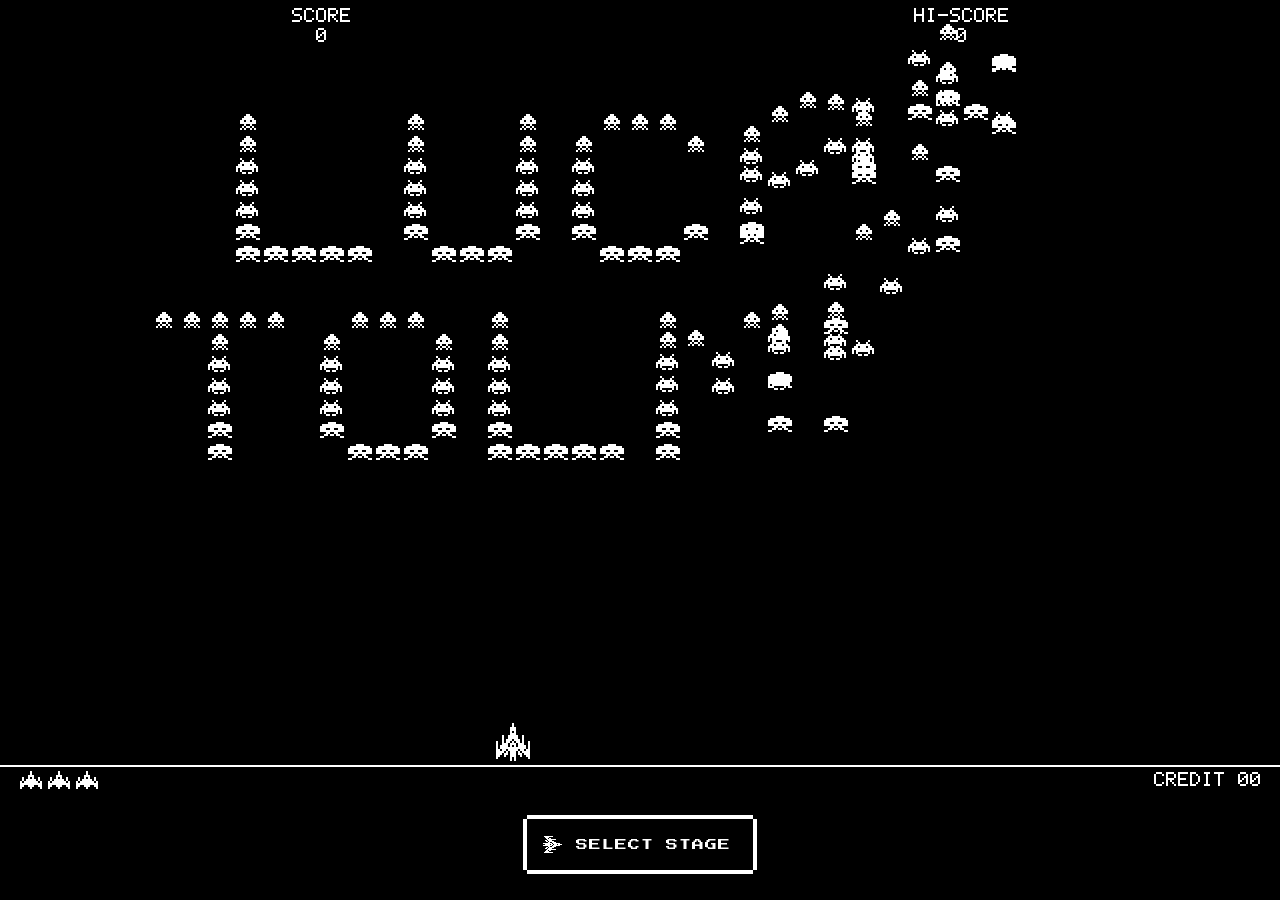
<file: index.html>
<!doctype html>
<html lang="en">
<head>
  <meta charset="utf-8">
  <meta name="viewport" content="width=device-width, initial-scale=1, viewport-fit=cover">
  <title>Lucas Tolman</title>
  <meta name="description" content="Portfolio of Lucas Tolman.">
  <meta name="theme-color" content="#000000">
  <link rel="icon" href="/favicon.svg" type="image/svg+xml">
  <link rel="icon" href="/favicon.ico" sizes="any">
  <link rel="apple-touch-icon" href="/apple-touch-icon.png">
  <link rel="preconnect" href="https://fonts.googleapis.com">
  <link rel="preconnect" href="https://fonts.gstatic.com" crossorigin>
  <link href="https://fonts.googleapis.com/css2?family=Press+Start+2P&display=swap" rel="stylesheet">
  <script src="space-invaders-hero.js" defer></script>
  <style>
    :root {
      --ink: #fff;
      --paper: #000;
      --px: 4px;                 /* size of one "pixel" in the UI chrome */
      --cursor: none;            /* filled in with the fighter sprite by script */
    }
    *, *::before, *::after { box-sizing: border-box; margin: 0; }
    html, body { background: var(--paper); color: var(--ink); }
    body {
      font-family: 'Press Start 2P', ui-monospace, Menlo, Consolas, monospace;
      -webkit-font-smoothing: none;
      font-smooth: never;
    }
    button { font: inherit; color: inherit; }

    .cabinet {
      min-height: 100vh;
      min-height: 100svh;
      display: grid;
      grid-template-rows: minmax(320px, 1fr) auto;
    }
    space-invaders-hero { min-height: 320px; }

    /* ── pixel-art frame: square edges with the corners notched out ── */
    .pixel-frame {
      background: var(--paper);
      box-shadow:
        0 calc(-1 * var(--px)) 0 0 var(--ink),
        0 var(--px) 0 0 var(--ink),
        calc(-1 * var(--px)) 0 0 0 var(--ink),
        var(--px) 0 0 0 var(--ink);
    }

    /* the fighter, turned to point right, used as a cursor */
    .cursor {
      width: 17px;
      height: 19px;
      flex: none;
      margin: 0 1px;
      background: var(--cursor) center / 17px 19px no-repeat;
      image-rendering: pixelated;
      transform: rotate(90deg);
    }

    /* ── footer: the one button ── */
    .start {
      display: flex;
      justify-content: center;
      padding: 22px 16px max(30px, env(safe-area-inset-bottom));
    }
    .start-btn {
      display: inline-flex;
      align-items: center;
      gap: 14px;
      padding: 16px 22px 16px 16px;
      font-size: 12px;
      line-height: 1;
      letter-spacing: 0.08em;
      border: 0;
      cursor: pointer;
    }
    .start-btn .cursor { animation: blink 1s steps(1, end) infinite; }
    .start-btn:focus { outline: none; }
    .start-btn:focus-visible { background: var(--ink); color: var(--paper); }
    .start-btn:focus-visible .cursor { filter: invert(1); animation: none; }
    @media (hover: hover) {
      .start-btn:hover { background: var(--ink); color: var(--paper); }
      .start-btn:hover .cursor { filter: invert(1); animation: none; }
    }

    /* ── stage-select menu ── */
    .menu {
      margin: auto;
      padding: 0;
      border: 0;
      background: transparent;
      color: var(--ink);
      max-width: calc(100vw - 32px);
      overflow: visible;
    }
    .menu::backdrop {
      /* 1-bit 50% dither so the game shows through */
      background-color: transparent;
      background-image: conic-gradient(#000 25%, transparent 0 50%, #000 0 75%, transparent 0);
      background-size: 4px 4px;
    }
    .menu[open] .panel { animation: boot 0.24s steps(6, end) both; }

    .panel {
      width: min(380px, calc(100vw - 40px));
      padding: 26px 22px 22px;
    }
    .menu-head {
      display: flex;
      align-items: center;
      justify-content: center;
      gap: 12px;
      position: relative;
      margin-bottom: 26px;
    }
    .menu-head h2 {
      font-size: 14px;
      font-weight: normal;
      letter-spacing: 0.08em;
      text-align: center;
    }
    .menu-head .alien {
      width: 22px;
      height: 16px;
      flex: none;
      background: var(--crab) center / 22px 16px no-repeat;
      image-rendering: pixelated;
    }
    .close {
      position: absolute;
      top: -16px;
      right: -12px;
      width: 32px;
      height: 32px;
      padding: 0;
      border: 0;
      background: none;
      font-size: 12px;
      cursor: pointer;
    }
    .close:hover, .close:focus-visible { outline: none; background: var(--ink); color: var(--paper); }

    .stages { list-style: none; padding: 0; display: grid; gap: 6px; }
    .stages li { opacity: 0; }
    .menu[open] .stages li { animation: appear 0s linear forwards; }
    .menu[open] .stages li:nth-child(1) { animation-delay: 0.26s; }
    .menu[open] .stages li:nth-child(2) { animation-delay: 0.34s; }
    .menu[open] .stages li:nth-child(3) { animation-delay: 0.42s; }

    /* word dead-centre, a fighter on each side pointing in at it */
    .stages a {
      display: grid;
      grid-template-columns: 1fr auto 1fr;
      align-items: center;
      gap: 18px;
      padding: 15px 10px;
      font-size: 14px;
      line-height: 1;
      color: var(--ink);
      text-decoration: none;
      letter-spacing: 0.08em;
      outline: none;
    }
    .stages .cursor { visibility: hidden; justify-self: end; }
    .stages .cursor.r { justify-self: start; transform: rotate(-90deg); }
    .stages a.is-active .cursor { visibility: visible; animation: blink 0.8s steps(1, end) infinite; }
    .stages a.is-chosen { animation: chosen 0.09s steps(1, end) infinite; }
    .stages a.is-chosen .cursor { animation: none; }

    .hint {
      margin-top: 22px;
      font-size: 8px;
      line-height: 1.8;
      letter-spacing: 0.06em;
      text-align: center;
    }
    @media (hover: none) { .hint { display: none; } }

    .sr-only {
      position: absolute; width: 1px; height: 1px; padding: 0; margin: -1px;
      overflow: hidden; clip: rect(0 0 0 0); white-space: nowrap; border: 0;
    }

    @keyframes blink { 50% { visibility: hidden; } }
    @keyframes appear { to { opacity: 1; } }
    @keyframes boot {
      from { clip-path: inset(48% 0 48% 0); }
      to   { clip-path: inset(-8px -8px -8px -8px); }
    }
    @keyframes chosen {
      0%   { background: var(--ink); color: var(--paper); }
      50%  { background: transparent; color: var(--ink); }
    }

    @media (max-width: 520px) {
      .start-btn { font-size: 11px; }
      .stages a { font-size: 12px; padding: 14px 6px; gap: 14px; }
      .menu-head h2 { font-size: 12px; }
    }
    @media (prefers-reduced-motion: reduce) {
      .start-btn .cursor, .stages a.is-active .cursor { animation: none; }
      .menu[open] .panel { animation: none; }
      .menu[open] .stages li { animation-delay: 0s; }
    }
  </style>
</head>
<body>
  <main class="cabinet">
    <h1 class="sr-only">Lucas Tolman</h1>

    <space-invaders-hero name="Lucas Tolman"></space-invaders-hero>

    <div class="start">
      <button class="start-btn pixel-frame" type="button" aria-haspopup="dialog" aria-controls="stage-menu">
        <span class="cursor" aria-hidden="true"></span>
        SELECT STAGE
      </button>
    </div>
  </main>

  <dialog class="menu" id="stage-menu" aria-labelledby="stage-title">
    <div class="panel pixel-frame">
      <div class="menu-head">
        <span class="alien" aria-hidden="true"></span>
        <h2 id="stage-title">SELECT STAGE</h2>
        <span class="alien" aria-hidden="true"></span>
        <button class="close" type="button" aria-label="Close menu">X</button>
      </div>

      <ol class="stages">
        <li><a href="/about" autofocus><span class="cursor" aria-hidden="true"></span><span class="name">ABOUT</span><span class="cursor r" aria-hidden="true"></span></a></li>
        <li><a href="/experience"><span class="cursor" aria-hidden="true"></span><span class="name">EXPERIENCE</span><span class="cursor r" aria-hidden="true"></span></a></li>
        <li><a href="/contact"><span class="cursor" aria-hidden="true"></span><span class="name">CONTACT</span><span class="cursor r" aria-hidden="true"></span></a></li>
      </ol>

      <p class="hint" aria-hidden="true">UP/DOWN MOVE &nbsp; ENTER SELECT &nbsp; ESC EXIT</p>
    </div>
  </dialog>

  <noscript>
    <nav style="display:flex;flex-wrap:wrap;justify-content:center;gap:16px;padding:0 16px 32px;font-size:11px">
      <a style="color:#fff" href="/about">ABOUT</a>
      <a style="color:#fff" href="/experience">EXPERIENCE</a>
      <a style="color:#fff" href="/contact">CONTACT</a>
    </nav>
  </noscript>

  <script>
    (() => {
      const openBtn = document.querySelector('.start-btn');
      const menu = document.getElementById('stage-menu');
      const closeBtn = menu.querySelector('.close');
      const links = [...menu.querySelectorAll('.stages a')];
      const reduced = matchMedia('(prefers-reduced-motion: reduce)');
      let leaving = false;

      // reuse the game's own sprites for the cursor and title aliens
      customElements.whenDefined('space-invaders-hero').then((Hero) => {
        if (!Hero.spriteURL) return;
        document.documentElement.style.setProperty('--cursor', `url(${Hero.spriteURL('ship')})`);
        document.documentElement.style.setProperty('--crab', `url(${Hero.spriteURL('crab')})`);
      });

      const activate = (a) => {
        links.forEach((l) => l.classList.toggle('is-active', l === a));
        if (document.activeElement !== a) a.focus({ preventScroll: true });
      };

      const open = () => {
        if (menu.open) return;
        leaving = false;
        links.forEach((l) => l.classList.remove('is-chosen'));
        menu.showModal();
        activate(links[0]);
      };

      openBtn.addEventListener('click', open);
      closeBtn.addEventListener('click', () => menu.close());

      // click on the dithered backdrop closes the menu
      menu.addEventListener('click', (e) => { if (e.target === menu) menu.close(); });

      links.forEach((a) => {
        a.addEventListener('focus', () => activate(a));
        a.addEventListener('pointerenter', (e) => { if (e.pointerType === 'mouse') activate(a); });
        a.addEventListener('click', (e) => {
          if (e.button !== 0 || e.metaKey || e.ctrlKey || e.shiftKey || e.altKey) return;  // let new-tab clicks through
          e.preventDefault();
          if (leaving) return;
          leaving = true;
          activate(a);
          a.classList.add('is-chosen');
          setTimeout(() => { location.href = a.href; }, reduced.matches ? 0 : 520);
        });
      });

      menu.addEventListener('keydown', (e) => {
        const i = links.indexOf(document.activeElement);
        const step = { ArrowDown: 1, ArrowRight: 1, s: 1, ArrowUp: -1, ArrowLeft: -1, w: -1 }[e.key];
        if (step) {
          e.preventDefault();
          activate(links[(Math.max(i, 0) + step + links.length) % links.length]);
        } else if (e.key === ' ' && i >= 0) {
          e.preventDefault();
          links[i].click();
        }
      });

      // "press start": Enter or Space anywhere on the page opens the menu
      document.addEventListener('keydown', (e) => {
        if (menu.open || e.defaultPrevented || e.repeat) return;
        if ((e.key === 'Enter' || e.key === ' ') && (document.activeElement === document.body || !document.activeElement)) {
          e.preventDefault();
          open();
        }
      });

      // coming back via the browser's back button: start with the menu closed
      addEventListener('pageshow', (e) => { if (e.persisted && menu.open) menu.close(); });
    })();
  </script>
</body>
</html>
</file>
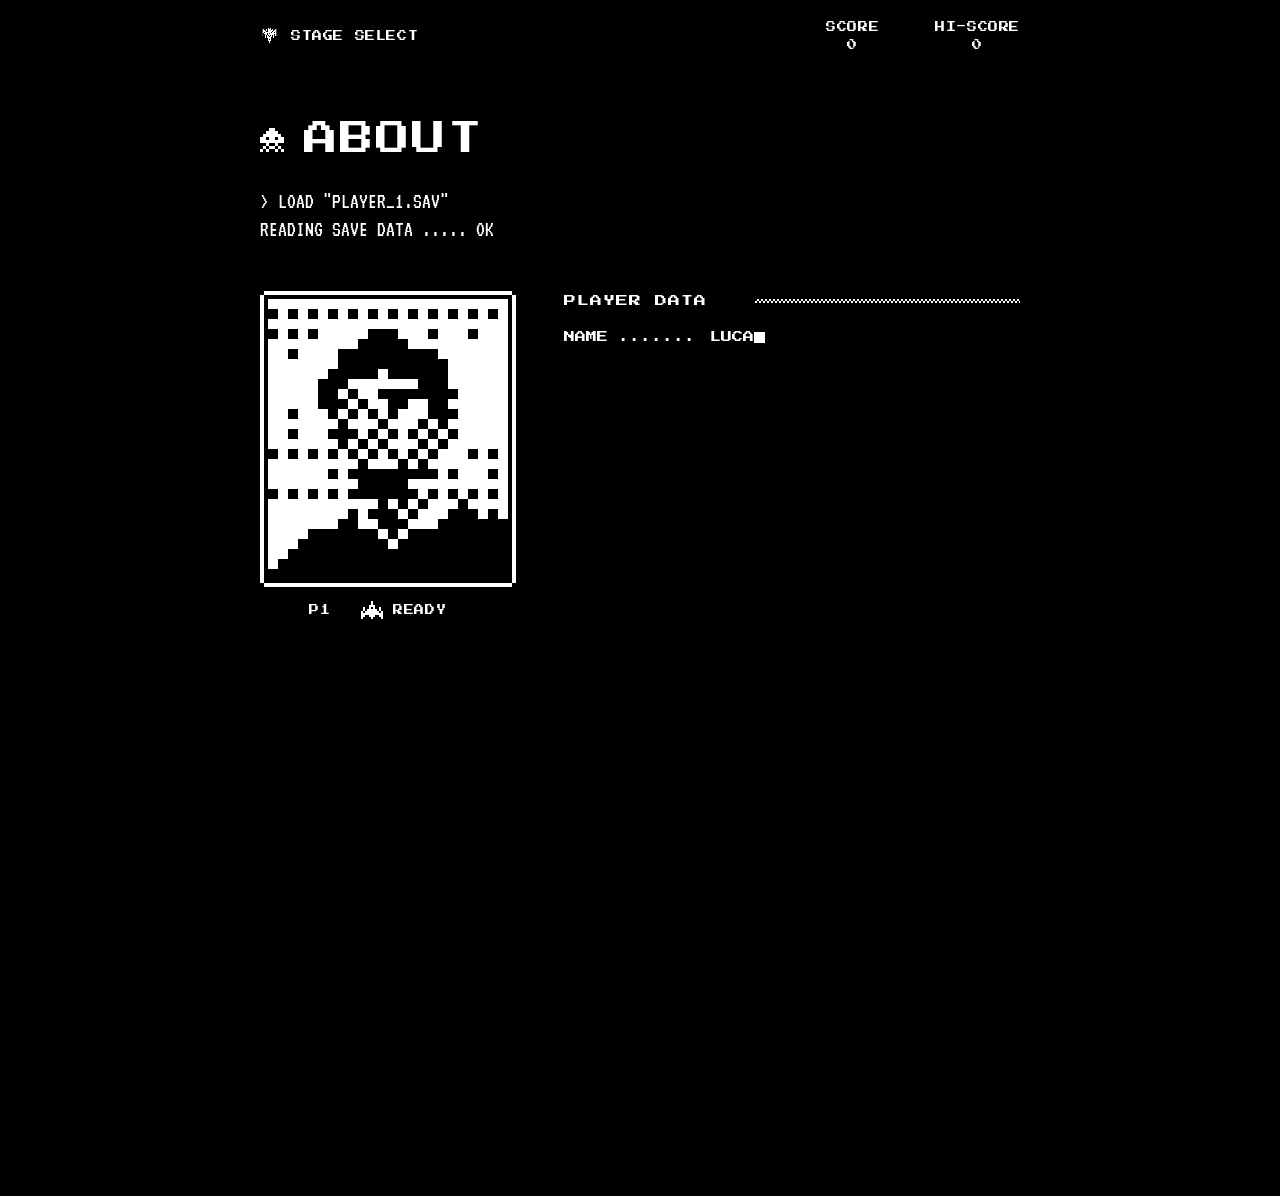
<file: about.html>
<!doctype html>
<html lang="en">
<head>
  <meta charset="utf-8">
  <meta name="viewport" content="width=device-width, initial-scale=1, viewport-fit=cover">
  <title>About · Lucas Tolman</title>
  <meta name="description" content="About Lucas Tolman: data science, marketing, AI and music.">
  <meta name="theme-color" content="#000000">
  <link rel="icon" href="/favicon.svg" type="image/svg+xml">
  <link rel="icon" href="/favicon.ico" sizes="any">
  <link rel="apple-touch-icon" href="/apple-touch-icon.png">
  <link rel="preconnect" href="https://fonts.googleapis.com">
  <link rel="preconnect" href="https://fonts.gstatic.com" crossorigin>
  <link href="https://fonts.googleapis.com/css2?family=Press+Start+2P&family=VT323&display=swap" rel="stylesheet">
  <link rel="stylesheet" href="stage.css">
  <script>document.documentElement.classList.add('js')</script>
  <script src="space-invaders-hero.js" defer></script>
  <script src="assets/portrait.js" defer></script>
  <script src="stage.js" defer></script>
</head>
<body>
<div class="crt">
  <header class="hud">
    <div class="stage-nav">
      <button class="stage-toggle" type="button" aria-expanded="false" aria-controls="stage-list"><span class="cursor" aria-hidden="true"></span>STAGE SELECT</button>
      <nav class="dropdown pixel-frame" id="stage-list" aria-label="Stages" hidden>
        <ul>
          <li><a href="/about" aria-current="page"><span class="cursor" aria-hidden="true"></span><span>ABOUT</span></a></li>
          <li><a href="/experience" data-nav><span class="cursor" aria-hidden="true"></span><span>EXPERIENCE</span></a></li>
          <li><a href="/contact" data-nav><span class="cursor" aria-hidden="true"></span><span>CONTACT</span></a></li>
          <li class="home"><a href="/" data-nav><span class="cursor" aria-hidden="true"></span><span>HOME</span></a></li>
        </ul>
      </nav>
    </div>
    <div class="score"><span>SCORE</span><span data-score>0</span></div>
    <div class="score hi"><span>HI-SCORE</span><span data-hi>0</span></div>
  </header>
  <div class="ufo-lane" aria-hidden="true"></div>

  <main class="screen" id="main">
    <header class="title-card">
      <span class="sprite squid" data-pts="30" aria-hidden="true"></span>
      <h1>ABOUT</h1>
    </header>

    <!-- PLACEHOLDER COPY: drafted from the old portfolio. Edit the text freely; the typing picks up whatever is here. -->

    <div class="console" data-tw aria-hidden="true">
      <p class="cmd" data-speed="human">LOAD "PLAYER_1.SAV"</p>
      <p>READING SAVE DATA<span data-speed="slow"> .....</span> OK</p>
    </div>

    <section class="profile block">
      <figure class="portrait" data-tw>
        <canvas class="pixel-frame" data-run="portrait" width="120" height="140" role="img"
          aria-label="1-bit dithered portrait of Lucas Tolman smiling in front of a tiled wall"></canvas>
        <figcaption>P1 <span class="sprite mini" aria-hidden="true"></span> READY</figcaption>
      </figure>

      <div data-tw>
        <h2 class="sec">PLAYER DATA</h2>
        <dl class="kv" data-leaders>
          <div><dt>NAME</dt><dd>LUCAS TOLMAN</dd></div>
          <div><dt>MAJOR</dt><dd>DATA SCIENCE + BUSINESS</dd></div>
          <div><dt>CLASS</dt><dd>NORTHEASTERN '26</dd></div>
          <div><dt>LOCATION</dt><dd>BOSTON, MA</dd></div>
          <div><dt>ROLE</dt><dd>MARKETING x AI</dd></div>
          <div><dt>HOBBY</dt><dd>DJ / PRODUCER</dd></div>
        </dl>
      </div>
    </section>

    <section class="block" data-tw>
      <h2 class="sec">BIO.TXT</h2>
      <p class="prose">I build at the intersection of strategic operations, AI product management, and growth marketing. I studied Data Science and Business Administration at Northeastern, concentrating in marketing, spending my freshman year at their London campus.</p>
      <p class="prose">I currently work at ServiceNow, focusing on AI product strategy and enablement for marketing. My team is building the destination for AI-native marketers through transformation efforts. Outside of work, music is my passion: I've been producing and DJing for 8+ years, and it fuels the creative side I bring to my professional work.</p>
    </section>

    <p class="prompt" data-tw aria-hidden="true">&gt; <span class="idle-caret"></span></p>
  </main>

</div>
</body>
</html>
</file>
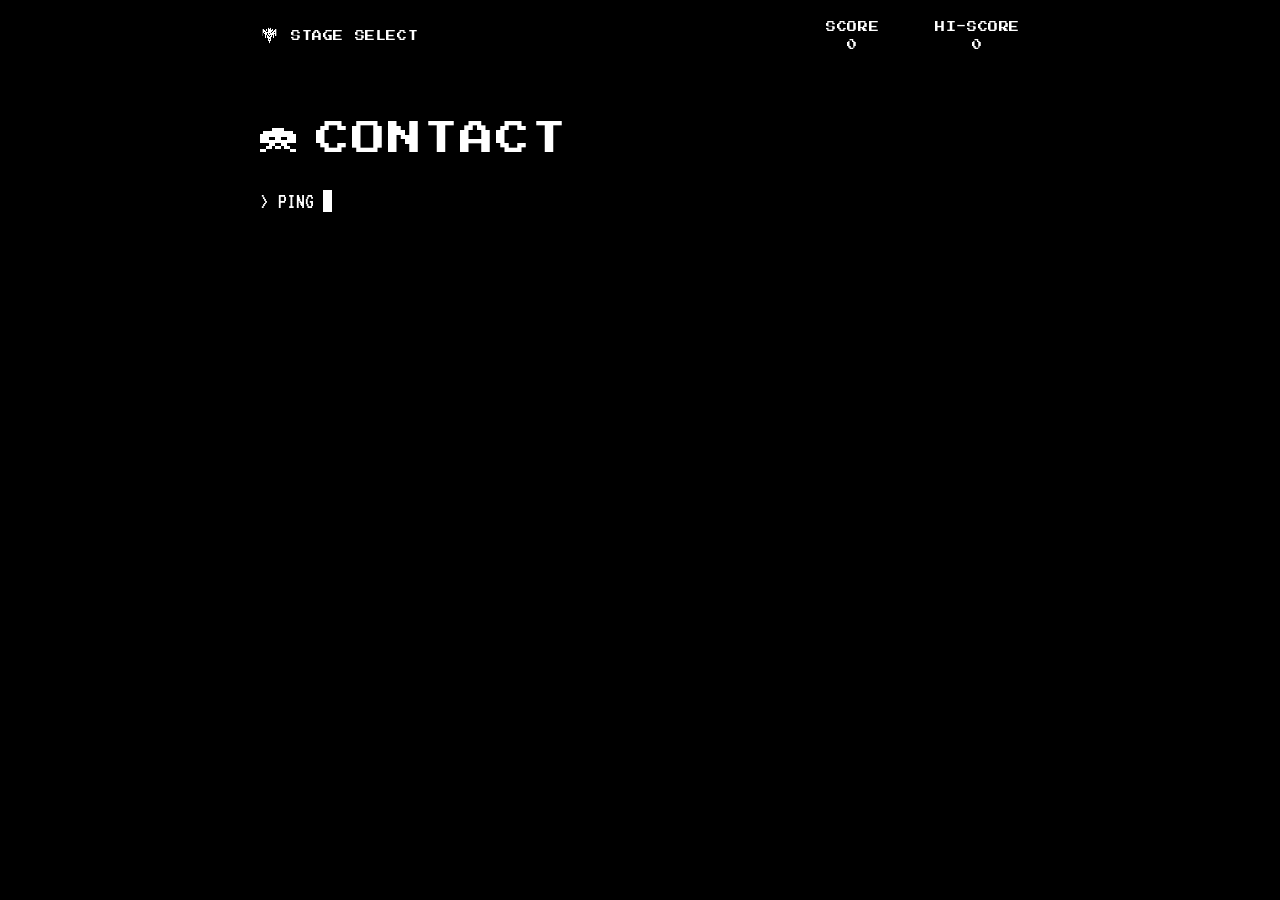
<file: contact.html>
<!doctype html>
<html lang="en">
<head>
  <meta charset="utf-8">
  <meta name="viewport" content="width=device-width, initial-scale=1, viewport-fit=cover">
  <title>Contact · Lucas Tolman</title>
  <meta name="description" content="Get in touch with Lucas Tolman.">
  <meta name="theme-color" content="#000000">
  <link rel="icon" href="/favicon.svg" type="image/svg+xml">
  <link rel="icon" href="/favicon.ico" sizes="any">
  <link rel="apple-touch-icon" href="/apple-touch-icon.png">
  <link rel="preconnect" href="https://fonts.googleapis.com">
  <link rel="preconnect" href="https://fonts.gstatic.com" crossorigin>
  <link href="https://fonts.googleapis.com/css2?family=Press+Start+2P&family=VT323&display=swap" rel="stylesheet">
  <link rel="stylesheet" href="stage.css">
  <script>document.documentElement.classList.add('js')</script>
  <script src="space-invaders-hero.js" defer></script>
  <script src="stage.js" defer></script>
</head>
<body>
<div class="crt">
  <header class="hud">
    <div class="stage-nav">
      <button class="stage-toggle" type="button" aria-expanded="false" aria-controls="stage-list"><span class="cursor" aria-hidden="true"></span>STAGE SELECT</button>
      <nav class="dropdown pixel-frame" id="stage-list" aria-label="Stages" hidden>
        <ul>
          <li><a href="/about" data-nav><span class="cursor" aria-hidden="true"></span><span>ABOUT</span></a></li>
          <li><a href="/experience" data-nav><span class="cursor" aria-hidden="true"></span><span>EXPERIENCE</span></a></li>
          <li><a href="/contact" aria-current="page"><span class="cursor" aria-hidden="true"></span><span>CONTACT</span></a></li>
          <li class="home"><a href="/" data-nav><span class="cursor" aria-hidden="true"></span><span>HOME</span></a></li>
        </ul>
      </nav>
    </div>
    <div class="score"><span>SCORE</span><span data-score>0</span></div>
    <div class="score hi"><span>HI-SCORE</span><span data-hi>0</span></div>
  </header>
  <div class="ufo-lane" aria-hidden="true"></div>

  <main class="screen" id="main">
    <header class="title-card">
      <span class="sprite octo" data-pts="10" aria-hidden="true"></span>
      <h1>CONTACT</h1>
    </header>

    <!-- PLACEHOLDER COPY: drafted from the old portfolio. Edit the text freely; the typing picks up whatever is here. -->

    <div class="console" data-tw aria-hidden="true">
      <p class="cmd" data-speed="human">PING LUCAS.TOLMAN</p>
      <p>REPLY FROM BOSTON, MA: TIME=12MS</p>
      <p data-pause="220">REPLY FROM BOSTON, MA: TIME=9MS</p>
      <p data-pause="220">CONNECTION ESTABLISHED.</p>
    </div>

    <section class="block" data-tw>
      <h2 class="sec">COMMS</h2>
      <ul class="channels" data-leaders>
        <li>
          <a class="channel-link" href="https://www.linkedin.com/in/lucastolman" target="_blank" rel="noopener"><span class="cursor" aria-hidden="true"></span><span class="k">LINKEDIN</span><span class="v">/IN/LUCASTOLMAN</span></a>
        </li>
        <li>
          <a class="channel-link" href="https://lucosis.com" target="_blank" rel="noopener"><span class="cursor" aria-hidden="true"></span><span class="k">MUSIC PAGE</span><span class="v">LUCOSIS.COM</span></a>
        </li>
      </ul>
    </section>

    <section class="block" data-tw>
      <h2 class="sec">SIGNAL</h2>
      <dl class="kv" data-leaders>
        <div><dt>LOCATION</dt><dd>BOSTON, MA</dd></div>
        <div><dt>LOCAL TIME</dt><dd data-live data-clock>--:--:--</dd></div>
        <div><dt>STATUS</dt><dd data-live data-awake>CHECKING...</dd></div>
      </dl>
    </section>

    <p class="prompt" data-tw aria-hidden="true">&gt; <span class="idle-caret"></span></p>
  </main>

</div>
</body>
</html>
</file>
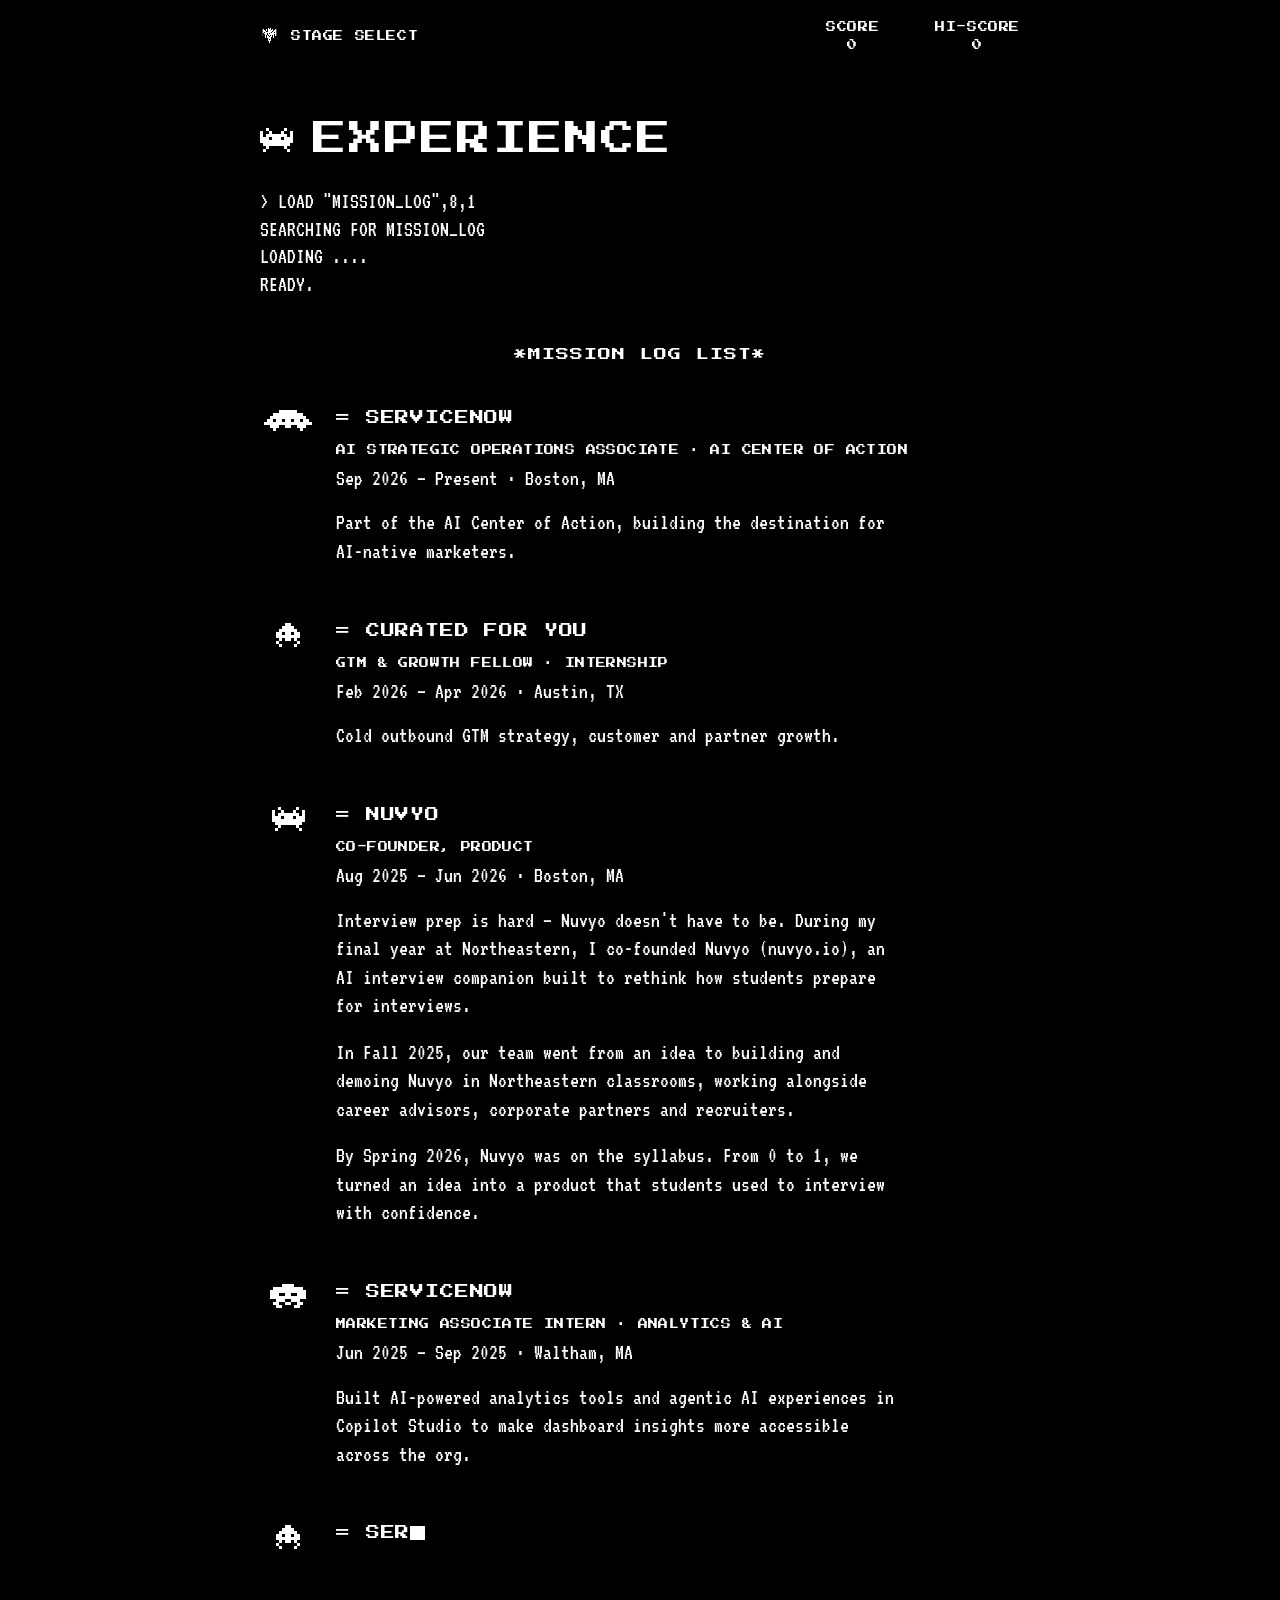
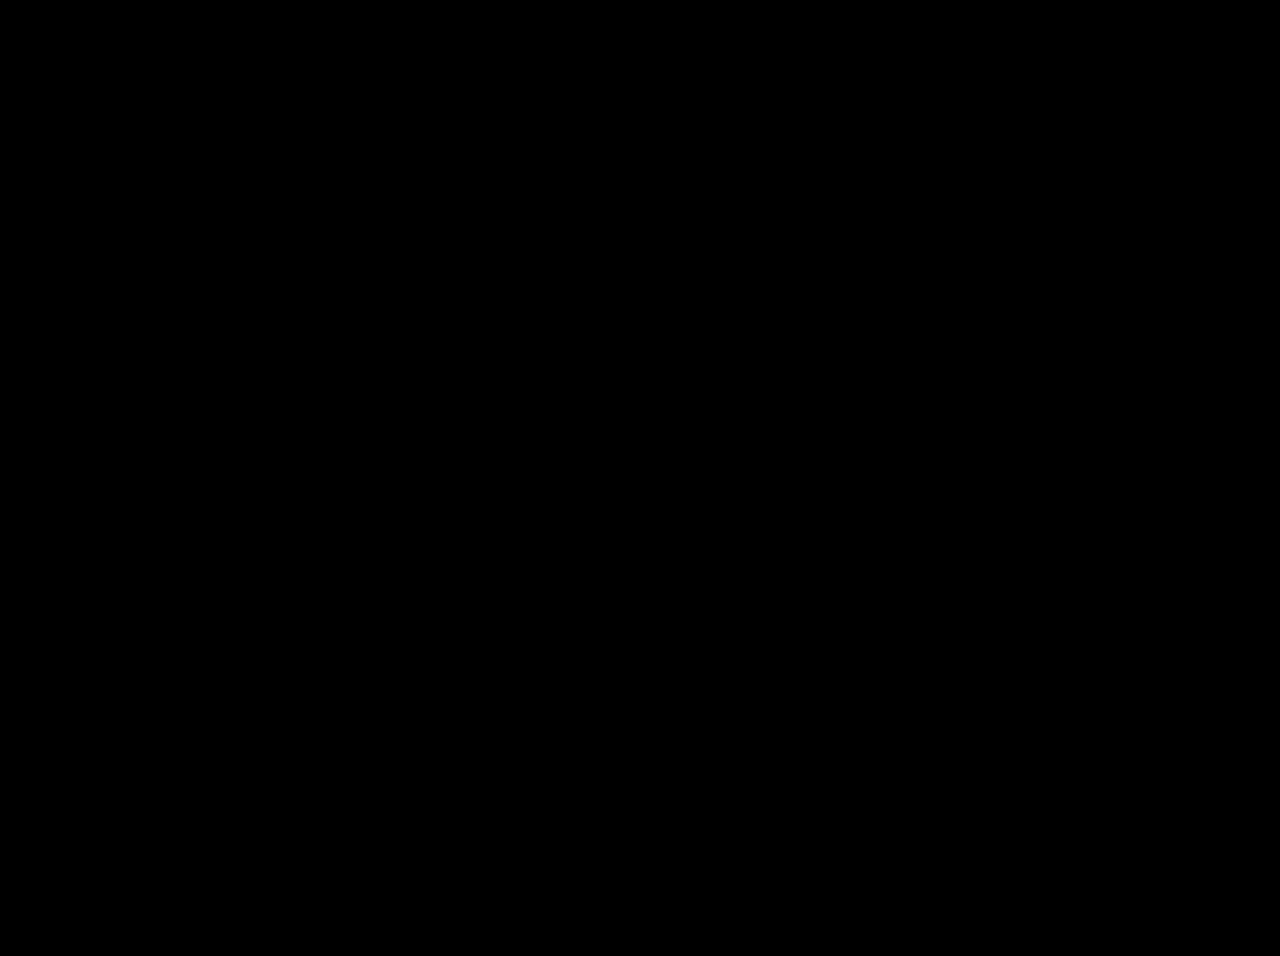
<file: experience.html>
<!doctype html>
<html lang="en">
<head>
  <meta charset="utf-8">
  <meta name="viewport" content="width=device-width, initial-scale=1, viewport-fit=cover">
  <title>Experience · Lucas Tolman</title>
  <meta name="description" content="Experience, projects and education of Lucas Tolman.">
  <meta name="theme-color" content="#000000">
  <link rel="icon" href="/favicon.svg" type="image/svg+xml">
  <link rel="icon" href="/favicon.ico" sizes="any">
  <link rel="apple-touch-icon" href="/apple-touch-icon.png">
  <link rel="preconnect" href="https://fonts.googleapis.com">
  <link rel="preconnect" href="https://fonts.gstatic.com" crossorigin>
  <link href="https://fonts.googleapis.com/css2?family=Press+Start+2P&family=VT323&display=swap" rel="stylesheet">
  <link rel="stylesheet" href="stage.css">
  <script>document.documentElement.classList.add('js')</script>
  <script src="space-invaders-hero.js" defer></script>
  <script src="stage.js" defer></script>
</head>
<body>
<div class="crt">
  <header class="hud">
    <div class="stage-nav">
      <button class="stage-toggle" type="button" aria-expanded="false" aria-controls="stage-list"><span class="cursor" aria-hidden="true"></span>STAGE SELECT</button>
      <nav class="dropdown pixel-frame" id="stage-list" aria-label="Stages" hidden>
        <ul>
          <li><a href="/about" data-nav><span class="cursor" aria-hidden="true"></span><span>ABOUT</span></a></li>
          <li><a href="/experience" aria-current="page"><span class="cursor" aria-hidden="true"></span><span>EXPERIENCE</span></a></li>
          <li><a href="/contact" data-nav><span class="cursor" aria-hidden="true"></span><span>CONTACT</span></a></li>
          <li class="home"><a href="/" data-nav><span class="cursor" aria-hidden="true"></span><span>HOME</span></a></li>
        </ul>
      </nav>
    </div>
    <div class="score"><span>SCORE</span><span data-score>0</span></div>
    <div class="score hi"><span>HI-SCORE</span><span data-hi>0</span></div>
  </header>
  <div class="ufo-lane" aria-hidden="true"></div>

  <main class="screen" id="main">
    <header class="title-card">
      <span class="sprite crab" data-pts="20" aria-hidden="true"></span>
      <h1>EXPERIENCE</h1>
    </header>

    <!-- PLACEHOLDER COPY: drafted from the old portfolio. Edit the text freely; the typing picks up whatever is here. -->

    <div class="console" data-tw aria-hidden="true">
      <p class="cmd" data-speed="human">LOAD "MISSION_LOG",8,1</p>
      <p>SEARCHING FOR MISSION_LOG</p>
      <p>LOADING<span data-speed="slow"> ....</span></p>
      <p>READY.</p>
    </div>

    <!-- styled on the attract screen's score table: one invader per mission, newest at the top like the mystery ship -->
    <h2 class="attract" data-tw><span data-speed="title">*MISSION LOG LIST*</span></h2>

    <ol class="table" aria-label="Work experience">
      <li class="entry" data-tw>
        <span class="sprite ufo" data-pts="150" aria-hidden="true"></span>
        <div>
          <h3 class="entry-title" data-speed="title"><span aria-hidden="true">= </span>SERVICENOW</h3>
          <p class="entry-role">AI STRATEGIC OPERATIONS ASSOCIATE · AI CENTER OF ACTION</p>
          <p class="entry-meta term">Sep 2026 – Present · Boston, MA</p>
          <p class="prose">Part of the AI Center of Action, building the destination for AI-native marketers.</p>
        </div>
      </li>

      <li class="entry" data-tw>
        <span class="sprite squid" data-pts="30" aria-hidden="true"></span>
        <div>
          <h3 class="entry-title" data-speed="title"><span aria-hidden="true">= </span>CURATED FOR YOU</h3>
          <p class="entry-role">GTM &amp; GROWTH FELLOW · INTERNSHIP</p>
          <p class="entry-meta term">Feb 2026 – Apr 2026 · Austin, TX</p>
          <!-- incomplete on LinkedIn as of writing; replace once the role description is filled out -->
          <p class="prose">Cold outbound GTM strategy, customer and partner growth.</p>
        </div>
      </li>

      <li class="entry" data-tw>
        <span class="sprite crab" data-pts="20" aria-hidden="true"></span>
        <div>
          <h3 class="entry-title" data-speed="title"><span aria-hidden="true">= </span>NUVYO</h3>
          <p class="entry-role">CO-FOUNDER, PRODUCT</p>
          <p class="entry-meta term">Aug 2025 – Jun 2026 · Boston, MA</p>
          <p class="prose">Interview prep is hard — Nuvyo doesn't have to be. During my final year at Northeastern, I co-founded Nuvyo (nuvyo.io), an AI interview companion built to rethink how students prepare for interviews.</p>
          <p class="prose">In Fall 2025, our team went from an idea to building and demoing Nuvyo in Northeastern classrooms, working alongside career advisors, corporate partners and recruiters.</p>
          <p class="prose">By Spring 2026, Nuvyo was on the syllabus. From 0 to 1, we turned an idea into a product that students used to interview with confidence.</p>
        </div>
      </li>

      <li class="entry" data-tw>
        <span class="sprite octo" data-pts="10" aria-hidden="true"></span>
        <div>
          <h3 class="entry-title" data-speed="title"><span aria-hidden="true">= </span>SERVICENOW</h3>
          <p class="entry-role">MARKETING ASSOCIATE INTERN · ANALYTICS &amp; AI</p>
          <p class="entry-meta term">Jun 2025 – Sep 2025 · Waltham, MA</p>
          <p class="prose">Built AI-powered analytics tools and agentic AI experiences in Copilot Studio to make dashboard insights more accessible across the org.</p>
        </div>
      </li>

      <li class="entry" data-tw>
        <span class="sprite squid" data-pts="30" aria-hidden="true"></span>
        <div>
          <h3 class="entry-title" data-speed="title"><span aria-hidden="true">= </span>SERVICENOW</h3>
          <p class="entry-role">PRODUCT &amp; SOLUTIONS MARKETING CO-OP · IT SERVICE MANAGEMENT</p>
          <p class="entry-meta term">Jul 2024 – Dec 2024 · Waltham, MA</p>
          <p class="prose">Led competitive analysis and go-to-market messaging for a new product, while streamlining the team's internal resources to save significant time and budget.</p>
        </div>
      </li>

      <li class="entry" data-tw>
        <span class="sprite crab" data-pts="20" aria-hidden="true"></span>
        <div>
          <h3 class="entry-title" data-speed="title"><span aria-hidden="true">= </span>RISEKIT</h3>
          <p class="entry-role">BUSINESS &amp; QUALITY ANALYST</p>
          <p class="entry-meta term">May 2023 – Jun 2024 · Chicago, IL</p>
          <p class="prose">Owned QA across the product and analyzed customer data to surface insights that shaped marketing and business strategy.</p>
        </div>
      </li>

      <li class="entry" data-tw>
        <span class="sprite octo" data-pts="10" aria-hidden="true"></span>
        <div>
          <h3 class="entry-title" data-speed="title"><span aria-hidden="true">= </span>VICIOUS VISION</h3>
          <p class="entry-role">FOUNDER · CLOTHING CO.</p>
          <p class="entry-meta term">Jul 2020 – Jul 2023 · Chicago, IL</p>
          <p class="prose">Founded and ran an online clothing brand end to end, from design and manufacturing to the website, marketing and finances.</p>
        </div>
      </li>
    </ol>

    <section class="block" data-tw>
      <h2 class="sec">TRAINING</h2>
      <dl class="kv" data-leaders>
        <div><dt>SCHOOL</dt><dd>NORTHEASTERN UNIVERSITY</dd></div>
        <div><dt>DEGREE</dt><dd>B.S. DATA SCIENCE + BUSINESS ADMIN</dd></div>
        <div><dt>FOCUS</dt><dd>MARKETING</dd></div>
        <div><dt>CLASS OF</dt><dd>2026</dd></div>
        <div><dt>ABROAD</dt><dd>LONDON CAMPUS, 2022–23</dd></div>
      </dl>
    </section>

    <p class="prompt" data-tw aria-hidden="true">&gt; <span class="idle-caret"></span></p>
  </main>

</div>
</body>
</html>
</file>
<file: stage.css>
/* ─────────────────────────────────────────────────────────────
   stage.css · shared look for the stage pages (about / experience / contact)
   1-bit, like the hero: white ink on black paper, nothing in between.
   Press Start 2P = game UI (menus, labels, settings)
   VT323          = terminal (commands and the prose they print)
   ───────────────────────────────────────────────────────────── */

:root {
  --ink: #fff;
  --paper: #000;
  --px: 4px;                         /* one "pixel" of UI chrome */
  --col: 760px;                      /* reading column */
  --pixel: 'Press Start 2P', ui-monospace, Menlo, Consolas, monospace;
  --term: 'VT323', ui-monospace, Menlo, Consolas, monospace;
  --cursor: none;                    /* sprites: filled in by stage.js from the hero's art */
  --dither: conic-gradient(var(--ink) 25%, transparent 0 50%, var(--ink) 0 75%, transparent 0) 0 0 / 4px 4px;
}

*, *::before, *::after { box-sizing: border-box; margin: 0; }
html, body { background: var(--paper); color: var(--ink); }
body {
  font-family: var(--pixel);
  font-size: 11px;
  line-height: 1.6;
  -webkit-font-smoothing: none;
  font-smooth: never;
  text-rendering: optimizeSpeed;
  overflow-x: hidden;
}
a { color: inherit; }
::selection { background: var(--ink); color: var(--paper); }
:focus { outline: none; }
:focus-visible { outline: 2px solid var(--ink); outline-offset: 4px; }

/* the whole screen powers on like the stage-select panel does */
.crt { min-height: 100vh; min-height: 100svh; display: flex; flex-direction: column; animation: boot 0.3s steps(6, end) both; }

/* pixel-art frame: square edges with the corners notched out (same trick as the home page) */
.pixel-frame {
  box-shadow:
    0 calc(-1 * var(--px)) 0 0 var(--ink),
    0 var(--px) 0 0 var(--ink),
    calc(-1 * var(--px)) 0 0 0 var(--ink),
    var(--px) 0 0 0 var(--ink);
}

/* ── sprites (art comes from space-invaders-hero.js) ── */
.sprite {
  --s: 3;
  display: inline-block;
  flex: none;
  position: relative;
  width: calc(var(--w) * var(--s) * 1px);
  height: calc(var(--h) * var(--s) * 1px);
  background: var(--img0) 0 0 / 100% 100% no-repeat;
  image-rendering: pixelated;
}
.f1 .sprite { background-image: var(--img1, var(--img0)); }
.sprite.squid { --w: 8;  --h: 8; --img0: var(--squid-0); --img1: var(--squid-1); }
.sprite.crab  { --w: 11; --h: 8; --img0: var(--crab-0);  --img1: var(--crab-1); }
.sprite.octo  { --w: 12; --h: 8; --img0: var(--octo-0);  --img1: var(--octo-1); }
.sprite.ufo   { --w: 16; --h: 7; --img0: var(--ufo-0); }
.sprite.mini  { --w: 11; --h: 9; --img0: var(--mini-0); }

/* shoot the decorations: they burst, score, and drop back in a few seconds later */
.sprite[data-pts] { cursor: crosshair; }
.sprite.is-hit { background: none; }
.sprite.is-hit::after {
  content: '';
  position: absolute;
  left: 50%; top: 50%;
  width: calc(13px * var(--s)); height: calc(8px * var(--s));
  transform: translate(-50%, -50%);
  background: var(--boom-0) 0 0 / 100% 100% no-repeat;
  image-rendering: pixelated;
}
.sprite.is-gone { visibility: hidden; }
.pts {
  position: absolute;
  z-index: 20;
  font-family: var(--pixel);
  font-size: 10px;
  line-height: 1;
  pointer-events: none;
  transform: translate(-50%, -50%);
  animation: float-up 0.9s steps(6, end) forwards;
}

/* the fighter as a menu cursor, turned to point right */
.cursor {
  display: inline-block;
  width: 17px;
  height: 19px;
  flex: none;
  margin: 0 1px;
  background: var(--cursor) center / 17px 19px no-repeat;
  image-rendering: pixelated;
  transform: rotate(90deg);
}

/* ── HUD: same layout as the game ── */
.hud {
  position: relative;
  display: grid;
  grid-template-columns: 1fr auto auto;
  align-items: center;
  column-gap: clamp(20px, 5vw, 56px);
  width: 100%;
  max-width: calc(var(--col) + 32px);
  margin: 0 auto;
  padding: 16px max(16px, env(safe-area-inset-right)) 4px max(16px, env(safe-area-inset-left));
  font-size: 10px;
  line-height: 1;
}
.score { display: grid; gap: 8px; text-align: center; letter-spacing: 0.06em; }
.ufo-lane { position: relative; height: 34px; overflow: hidden; }
.ufo-lane .sprite { position: absolute; left: 0; top: 10px; --s: 2; will-change: transform; }

/* ── stage select: a dropdown in the HUD, styled like the home page's menu ── */
.stage-nav { position: relative; justify-self: start; margin-left: -8px; }
.stage-toggle {
  display: inline-flex;
  align-items: center;
  gap: 12px;
  padding: 10px 14px 10px 8px;
  border: 0;
  font: inherit;
  letter-spacing: 0.06em;
  cursor: pointer;
}
/* the fighter points down at the menu, and up while it's open */
.stage-toggle .cursor { transform: rotate(180deg) scale(0.8); }
.stage-toggle[aria-expanded="true"] .cursor { transform: scale(0.8); }

.dropdown {
  position: absolute;
  top: calc(100% + 12px);
  left: 0;
  z-index: 30;
  min-width: 100%;
  padding: 10px 6px;
  background: var(--paper);
  font-size: 11px;
}
.dropdown[hidden] { display: none; }
.dropdown:not([hidden]) { animation: unroll 0.2s steps(5, end) both; }
.dropdown ul { list-style: none; padding: 0; display: grid; gap: 2px; }
.dropdown li { opacity: 0; }
.dropdown:not([hidden]) li { animation: appear 0s linear forwards; }
.dropdown:not([hidden]) li:nth-child(1) { animation-delay: 0.16s; }
.dropdown:not([hidden]) li:nth-child(2) { animation-delay: 0.22s; }
.dropdown:not([hidden]) li:nth-child(3) { animation-delay: 0.28s; }
.dropdown:not([hidden]) li:nth-child(4) { animation-delay: 0.34s; }
.dropdown a {
  display: grid;
  grid-template-columns: 17px auto;
  align-items: center;
  gap: 14px;
  padding: 12px 18px 12px 8px;
  line-height: 1;
  letter-spacing: 0.08em;
  text-decoration: none;
  white-space: nowrap;
}
.dropdown .cursor { visibility: hidden; }
.dropdown a.is-active .cursor { visibility: visible; animation: blink 0.8s steps(1, end) infinite; }
.dropdown [aria-current="page"] span + span { text-decoration: underline; text-decoration-thickness: 2px; text-underline-offset: 5px; }
/* HOME sits apart from the stages, under a dithered rule */
.dropdown .home { position: relative; margin-top: 10px; padding-top: 10px; }
.dropdown .home::before { content: ''; position: absolute; top: 0; left: 8px; right: 8px; height: 4px; background: var(--dither); }

/* invert on hover / focus, exactly like the home page buttons */
.stage-toggle, .channel-link, .dropdown a {
  color: var(--ink);
  background: transparent;
  outline: none;
}
.stage-toggle:focus-visible, .stage-toggle[aria-expanded="true"],
.channel-link:focus-visible, .channel-link.is-active { background: var(--ink); color: var(--paper); }
.stage-toggle:focus-visible .cursor, .stage-toggle[aria-expanded="true"] .cursor, .channel-link.is-active .cursor { filter: invert(1); }
@media (hover: hover) {
  .stage-toggle:hover { background: var(--ink); color: var(--paper); }
  .stage-toggle:hover .cursor { filter: invert(1); }
}
[data-nav].is-chosen { animation: chosen 0.09s steps(1, end) infinite; }

/* ── the reading column ── */
.screen {
  flex: 1;
  width: 100%;
  max-width: calc(var(--col) + 32px);
  margin: 0 auto;
  padding: 28px 16px max(72px, env(safe-area-inset-bottom));
}

.title-card {
  display: flex;
  align-items: center;
  gap: 20px;
  margin-bottom: 30px;
}
.title-card h1 {
  font-size: clamp(22px, 5.4vw, 34px);
  font-weight: normal;
  line-height: 1.1;
  letter-spacing: 0.06em;
  animation: banner 0.6s steps(1, end) both;
}
.title-card .sprite { animation: drop-in 0.5s steps(5, end) both; }

/* terminal: a prompt, a command, what it printed */
.console {
  font-family: var(--term);
  font-size: 22px;
  line-height: 1.25;
  margin-bottom: 48px;
}
.cmd::before { content: '> '; content: '> ' / ''; }
.term { font-family: var(--term); font-size: 22px; line-height: 1.3; }

/* section heads: label, then a dithered rule out to the edge */
.sec {
  display: flex;
  align-items: center;
  gap: 16px;
  margin: 0 0 22px;
  font-size: 12px;
  font-weight: normal;
  letter-spacing: 0.08em;
  line-height: 1;
}
.sec::after {
  content: '';
  flex: 1;
  height: 4px;
  background: var(--dither);
  transform-origin: left;
}
.tw-in.sec::after { animation: grow 0.45s steps(9, end) both; }
.block { margin-bottom: 56px; }

/* game-settings rows: LABEL ........ VALUE */
.kv { display: grid; grid-template-columns: max-content 1fr; column-gap: 14px; row-gap: 14px; line-height: 1.6; }
.kv > div { display: contents; }
.kv dt { white-space: pre; }
.kv dd { overflow-wrap: anywhere; }
.kv .dots { white-space: pre; }

.prose { font-family: var(--term); font-size: 22px; line-height: 1.3; max-width: 62ch; }
.prose + .prose { margin-top: 0.8em; }

/* the last line of every page: a prompt waiting for you */
.prompt { margin-top: 8px; font-family: var(--term); font-size: 22px; line-height: 1; }
.idle-caret { display: inline-block; width: 0.5em; height: 0.9em; vertical-align: -0.1em; background: var(--ink); animation: blink 1s steps(1, end) infinite; }

/* ─────────────── typewriter ───────────────
   Text stays in the layout from the start (transparent until typed), so nothing
   reflows while it types and screen readers get all of it straight away.
   Elements wait at opacity 0 until the typing reaches them. */
.js [data-tw]:not(.tw-armed) { visibility: hidden; animation: failsafe 0s 3s forwards; }
.tw-armed:not(.tw-done) :not(.tw-in, .tw-cur, .tw-off) { opacity: 0; }
.tw-armed:not(.tw-done) { cursor: pointer; }
.tw-armed:not(.tw-done) a { pointer-events: none; }
.tw-off { color: transparent; }
.tw-cur { background: currentColor; -webkit-text-fill-color: transparent; }

/* ── keyframes ── */
@keyframes boot { from { clip-path: inset(49.5% 0 49.5% 0); } to { clip-path: inset(0 0 0 0); } }
@keyframes blink { 50% { visibility: hidden; } }
@keyframes appear { to { opacity: 1; } }
@keyframes unroll { from { clip-path: inset(0 0 100% 0); } to { clip-path: inset(-8px -8px -8px -8px); } }
@keyframes banner { 0%, 34%, 68% { visibility: visible; } 17%, 51% { visibility: hidden; } }
@keyframes drop-in { from { transform: translateY(-24px); opacity: 0; } 20% { opacity: 1; } to { transform: none; opacity: 1; } }
@keyframes grow { from { transform: scaleX(0); } to { transform: scaleX(1); } }
@keyframes chosen { 0% { background: var(--ink); color: var(--paper); } 50% { background: transparent; color: var(--ink); } }
@keyframes float-up { from { margin-top: 0; } 80% { opacity: 1; } to { margin-top: -22px; opacity: 0; } }
@keyframes failsafe { to { visibility: visible; } }

@media (max-width: 560px) {
  body { font-size: 10px; }
  .hud { grid-template-columns: 1fr auto; padding-top: 12px; }
  .hud .score.hi { display: none; }
  .stage-nav { margin-left: -4px; }
  .stage-toggle { font-size: 9px; gap: 8px; padding: 8px 10px 8px 4px; }
  .title-card { gap: 14px; margin-bottom: 24px; }
  .title-card .sprite { --s: 2; }
  .console, .term, .prose, .prompt { font-size: 20px; }
  .kv { grid-template-columns: 1fr; row-gap: 4px; }
  .kv dd { padding-left: 2ch; margin-bottom: 10px; }
  .kv .dots { display: none; }
}

@media (prefers-reduced-motion: reduce) {
  .crt, .title-card h1, .title-card .sprite, .tw-in.sec::after { animation: none; }
  .idle-caret { animation: none; }
  .dropdown:not([hidden]), .dropdown:not([hidden]) li { animation: none; }
  .dropdown li { opacity: 1; }
}

/* ═════════════ page parts ═════════════ */

/* ── about: player card ── */
.profile { display: grid; grid-template-columns: auto 1fr; gap: 32px 48px; align-items: start; }
.portrait { display: grid; justify-items: center; gap: 18px; padding: var(--px); }
/* a black gap between frame and photo keeps a bright background from merging into the frame */
.portrait canvas { display: block; box-sizing: content-box; width: 240px; height: 280px; padding: var(--px); image-rendering: pixelated; background: var(--paper); }
.portrait figcaption { display: flex; align-items: center; gap: 10px; font-size: 10px; line-height: 1; letter-spacing: 0.08em; }
.portrait .sprite { --s: 2; }
.profile .sec { margin-top: 4px; }

/* ── experience: mission log, laid out like the attract-mode score table ── */
.attract { text-align: center; font-size: 13px; font-weight: normal; letter-spacing: 0.08em; line-height: 1.4; margin: 0 0 44px; }
.table { list-style: none; padding: 0; display: grid; gap: 56px; margin-bottom: 64px; }
.entry { display: grid; grid-template-columns: 56px 1fr; gap: 0 20px; }
.entry > .sprite { justify-self: center; margin-top: 1px; }
.entry-title { font-size: 14px; font-weight: normal; letter-spacing: 0.06em; line-height: 1.3; margin-bottom: 14px; }
.entry-role { font-size: 10px; line-height: 1.9; letter-spacing: 0.04em; margin-bottom: 4px; }
.entry-meta { margin-bottom: 16px; }


/* ── contact: comms menu ── */
.channels { list-style: none; padding: 0; display: grid; gap: 6px; }
.channels li { display: flex; }
.channel-link {
  flex: 0 1 auto;
  min-width: 0;
  display: grid;
  grid-template-columns: 17px max-content 1fr;
  align-items: center;
  gap: 14px;
  padding: 13px 14px 13px 8px;
  line-height: 1.5;
  text-decoration: none;
}
.channel-link .cursor { visibility: hidden; }
.channel-link.is-active .cursor { visibility: visible; animation: blink 0.8s steps(1, end) infinite; }
.channel-link .k, .channel-link .dots { white-space: pre; }
.channel-link .v { overflow-wrap: anywhere; }


/* wide screens: the cursor hangs in the margin so the labels line up with the rest of the page */
@media (min-width: 880px) {
  .channel-link { margin-left: -39px; }
}
@media (max-width: 640px) {
  .profile { grid-template-columns: 1fr; }
  .portrait { justify-self: center; }
}
@media (max-width: 560px) {
  .entry { grid-template-columns: 36px 1fr; gap: 0 12px; }
  .entry > .sprite { --s: 2; }
  .entry-title { font-size: 12px; }
  .channel-link { grid-template-columns: 1fr; row-gap: 8px; margin-left: -8px; }
  .channel-link .cursor, .channel-link .dots { display: none; }
}
</file>
